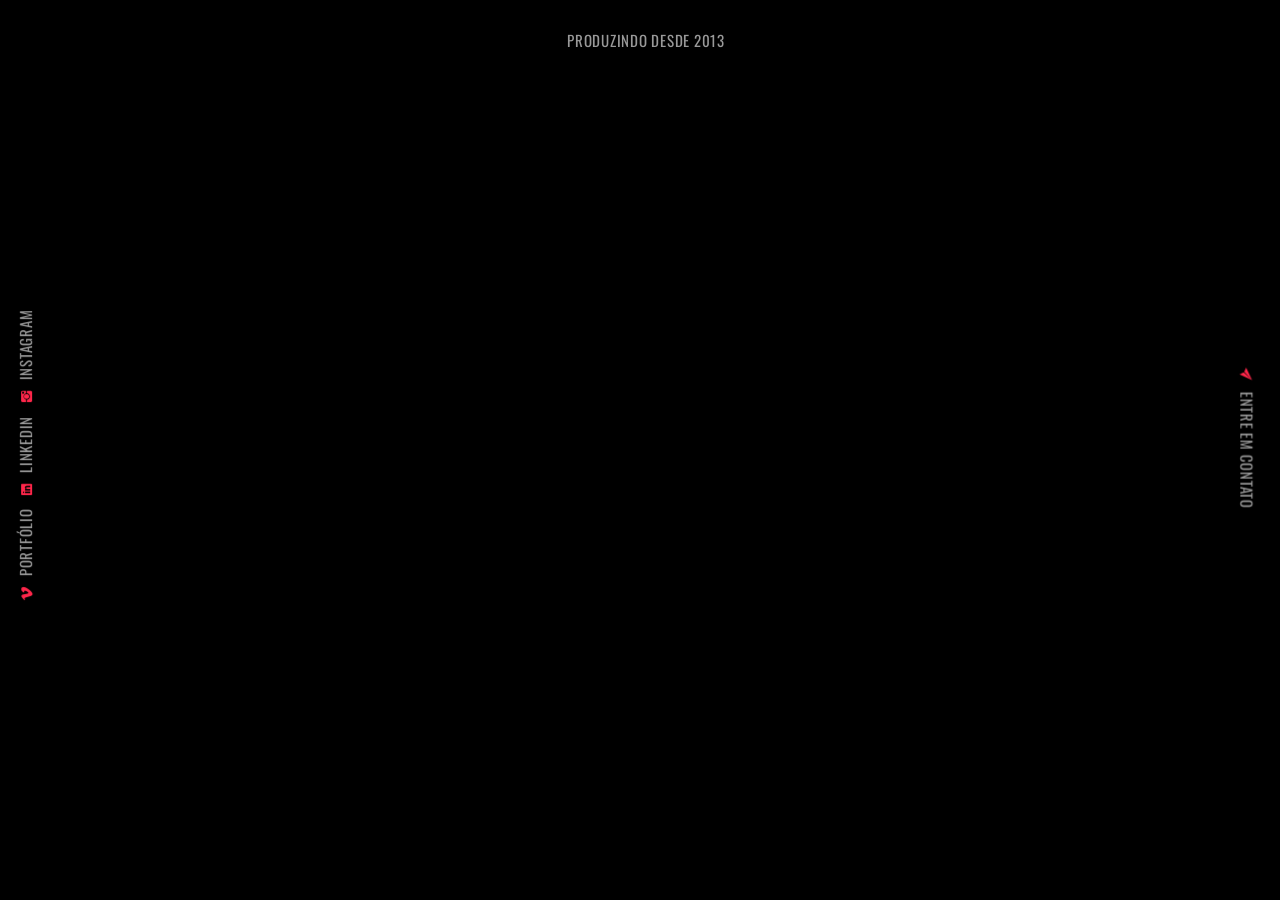
<file: index.html>
<!DOCTYPE html>
<html lang="pt-BR">
<head>

<meta charset="utf-8">

<title>Luma Films — Produtora de Vídeo e Filmes Institucionais</title>

<meta name="description" content="Produtora de vídeo especializada em filmes institucionais, publicidade e narrativa visual com estética cinematográfica. Direção autoral e produção completa.">

<meta name="viewport" content="width=device-width, initial-scale=1">

<meta name="author" content="Luma Films">

<link rel="canonical" href="https://lumafilms.com.br/">

<!-- Open Graph (Facebook, WhatsApp, LinkedIn) -->
<meta property="og:type" content="website">
<meta property="og:title" content="Luma Films — Produtora de Vídeo">
<meta property="og:description" content="Filmes institucionais, publicidade e direção cinematográfica.">
<meta property="og:url" content="https://lumafilms.com.br/">
<meta property="og:image" content="https://lumafilms.com.br/img/og-image.jpg">
<meta property="og:locale" content="pt_BR">

<!-- Twitter -->
<meta name="twitter:card" content="summary_large_image">
<meta name="twitter:title" content="Luma Films — Produtora de Vídeo">
<meta name="twitter:description" content="Produção audiovisual com estética cinematográfica.">
<meta name="twitter:image" content="https://lumafilms.com.br/img/og-image.jpg">

<!-- Favicon -->
<link rel="icon" href="/img/favicon.png" type="image/png">

<!-- CSS -->
<link rel="stylesheet" href="css/plugins.css">
<link rel="stylesheet" href="css/style.css">

<!-- Google Fonts-->
<link href="https://fonts.googleapis.com/css2?family=Raleway:wght@100;300;400;600;800&family=Oswald:wght@300;400;700&display=swap" rel="stylesheet">

</head>
    <body>
        <!-- preloader start -->
        <div class="preloader-bg"></div>
        <div id="preloader">
            <div id="preloader-status">
                <div class="preloader-position loader">
                    <span></span>
                </div>
            </div>
        </div><!-- preloader end -->
        <!-- top element start -->
        <div class="top-element top-position">
            Produzindo desde 2013
        </div><!-- top element end -->
        <!-- left element start -->
        <div class="left-element left-position">
            <!-- social icons start -->
            <ul>
                <li>
                    <a class="ion-social-vimeo" href="https://www.vimeo.com/lumafilmsbr" target="_blank"><span>Portfólio</span></a>
                </li>
                <li>
                    <a class="ion-social-linkedin" href="https://www.linkedin.com/company/luma-films"><span>Linkedin</span></a>
                </li>
                <li>
                    <a class="ion-social-instagram" href="https://www.instagram.com/lumafilmsbr/"><span>Instagram</span></a>
                </li>
            </ul><!-- social icons end -->
        </div><!-- left element end -->
        <!-- right element start -->
        <div class="right-element right-position" id="open-newsletter">
            <span class="ion-ios-paperplane"></span>Entre em Contato 
        </div><!-- right element end -->

        <!-- overlay start -->
        <div id="overlay"></div><!-- overlay end -->
        <!-- home start -->
        <section class="upper-page">
            <!-- center container start -->
            <div class="center-container-home fadeIn-element">
                <!-- center block start -->
                <div class="center-block-home">
                    <!-- page title wrapper start -->
                    <div class="page-title">
                        <!-- hero bg start -->
                        <div class="hero-fullscreen">
                            <!-- Vimeo video start -->
                            <div class="hero-bg hero-fullscreen-FIX">
                                <!-- Vimeo video containment start -->
                                <div id="vimeo-videoContainment">
                                    <!-- Vimeo video URL start -->
                                    <iframe data-fullscreeneo="" src="https://player.vimeo.com/video/1175802806?autoplay=1&amp;background=1&amp;hd=1&amp;loop=1"></iframe><!-- Vimeo video URL end -->
                                </div><!-- Vimeo video containment end -->
                                <!-- Vimeo video mobile IMG start -->
                                <div class="vimeo-bg"></div><!-- Vimeo video mobile IMG end -->
                            </div><!-- Vimeo video end -->
                        </div><!-- hero bg end -->
                        <!-- page title start -->
                        <div class="page-title-content page-title-content-dark">
                            LUMA<br>
                            FILMS
                        </div><!-- page title end -->
                    </div><!-- page title wrapper end -->
                    <!-- play video button start -->
                    <div class="video-play-btn-wrapper">
                        <a class="" data-lity="" href="https://vimeo.com/1175367352">
                        <div class="video-play-btn">
                            <i class="icon-play"></i>
                        </div></a>
                    </div><!-- play video button end -->
                </div><!-- center block end -->
            </div><!-- center container end -->
        </section><!-- home end -->
        
<!-- CONTACT PANEL -->
<div id="panel-newsletter">

    <div class="panel-all">

        <div class="right-element-newsletter">
            Fechar
        </div>

        <div class="lower-page">
            <div class="panel-all-inner">

                <div class="center-container">
                    <div class="center-block">

                        <div class="lower-content">

                            <div class="container sections">
                                <div class="row">

                                    <!-- LEFT TEXT -->
                                    <div class="col-sm-12 col-md-6 col-lg-6">

                                        <div class="page-title page-title-subscribe">
                                            <div class="page-title-content page-title-newsletter">
                                                Contato
                                            </div>
                                        </div>

                                        <div class="inner-divider-post"></div>

                                        <div class="panel-all-subtitle">
                                            Brasil, São Paulo/SP | +55 11 983022222 
                                        </div>

                                    </div>

                                    <!-- FORM -->
                                    <div class="col-sm-12 col-md-6 col-lg-6">

                                        <div class="inner-divider-post-mobile"></div>

                                        <div id="subscribe-wrapper">
                                            <div class="newsletter">

                                                <form action="https://formspree.io/f/mqedneqn" method="POST">

                                                    <input name="name" placeholder="Nome" type="text" required>

                                                    <input name="email" placeholder="Email" type="email" required>

                                                    <input name="company" placeholder="Empresa (opcional)" type="text">

                                                    <textarea name="message" placeholder="Mensagem" required style="
                                                        width:100%;
                                                        border:none;
                                                        border-bottom:1px solid #2e2e2e;
                                                        background:none;
                                                        text-align:center;
                                                        margin-top:10px;
                                                        resize:none;
                                                        height:80px;
                                                    "></textarea>

                                                    <div class="the-button-wrapper">
                                                        <button class="the-button the-button-submit" type="submit">
                                                            <span>Enviar</span>
                                                        </button>
                                                    </div>

                                                </form>

                                            </div>
                                        </div>

                                        <div class="inner-divider-post"></div>


                                    </div>

                                </div>
                            </div>

                        </div>

                    </div>
                </div>

            </div>
        </div>

    </div>

</div>

        <!-- scripts start -->
        <script src="js/plugins.js">
        </script> 
        <script src="js/luma.js">
        </script><!-- scripts end -->
    </body>
</html>
</file>
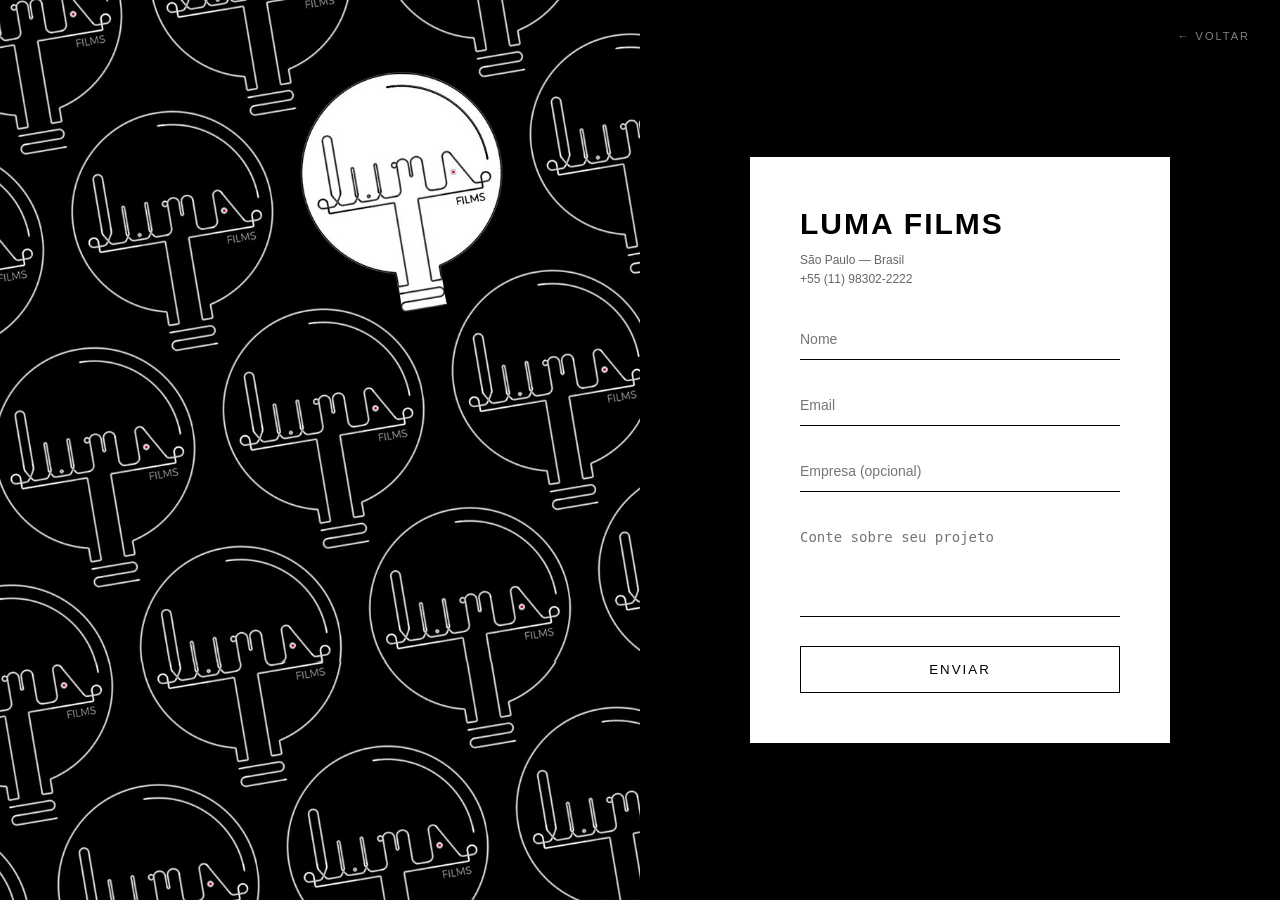
<file: contato.html>
<!DOCTYPE html>
<html lang="pt-br">
<head>
<meta charset="UTF-8">

<!-- Open Graph -->
<meta property="og:type" content="website">
<meta property="og:title" content="Luma Films — Vamos tirar seu projeto do papel">
<meta property="og:description" content="Filmes institucionais, publicidade e narrativa visual com estética cinematográfica. Fale com a Luma Films.">
<meta property="og:url" content="https://lumafilms.com.br/contato">
<meta property="og:image" content="https://lumafilms.com.br/img/og-image.jpg">
<meta property="og:locale" content="pt_BR">

<!-- Twitter -->
<meta name="twitter:card" content="summary_large_image">
<meta name="twitter:title" content="Luma Films — Produção audiovisual em São Paulo">
<meta name="twitter:description" content="Direção, produção e narrativa visual para marcas que querem se destacar.">
<meta name="twitter:image" content="https://lumafilms.com.br/img/og-image.jpg">

<title>Luma Films — Produtora de Vídeo em São Paulo</title>

<meta name="viewport" content="width=device-width, initial-scale=1.0">

<!-- Favicon -->
<link rel="icon" href="/img/favicon.png" type="image/png">

<style>

/* RESET */
* {
  margin: 0;
  padding: 0;
  box-sizing: border-box;
}

/* BODY */
body {
  font-family: "Helvetica Neue", Arial, sans-serif;
  background: #000;
}

/* BOTÃO VOLTAR */
.back-home {
  position: fixed;
  top: 30px;
  right: 30px;
  color: #fff;
  text-decoration: none;
  font-size: 11px;
  letter-spacing: 2px;
  text-transform: uppercase;
  opacity: 0.5;
  transition: 0.3s;
  z-index: 10;
}

.back-home:hover {
  opacity: 1;
}

/* GRID */
.contact-container {
  display: flex;
  height: 100vh;
}

/* FOTO */
.contact-left {
  width: 50%;
  background: #000;
  display: flex;
  align-items: center;
  justify-content: center;
  overflow: hidden;
}

.contact-left img {
  height: 100%;
  width: auto;
  object-fit: cover;
}

/* DIREITA */
.contact-right {
  width: 50%;
  background: #000;
  display: flex;
  align-items: center;
  justify-content: center;
  padding: 60px;
}

/* CARD */
.contact-card {
  background: #fff;
  padding: 50px;
  width: 100%;
  max-width: 420px;
}

/* LOGO */
.logo {
  font-size: 30px;
  font-weight: 900;
  letter-spacing: 2px;
  margin-bottom: 10px;
  text-transform: uppercase;
}

/* INFO */
.contact-info {
  font-size: 12px;
  margin-bottom: 30px;
  opacity: 0.6;
  line-height: 1.6;
}

/* INPUTS */
form input,
form textarea {
  width: 100%;
  border: none;
  border-bottom: 1px solid #000;
  padding: 12px 0;
  margin-bottom: 25px;
  font-size: 14px;
  background: transparent;
}

form textarea {
  resize: none;
  height: 100px;
}

/* BOTÃO */
button {
  width: 100%;
  padding: 15px;
  border: 1px solid #000;
  background: transparent;
  cursor: pointer;
  text-transform: uppercase;
  letter-spacing: 2px;
  transition: 0.3s;
}

button:hover {
  background: #000;
  color: #fff;
}

/* RESPONSIVO */
@media(max-width: 900px) {
  .contact-container {
    flex-direction: column;
  }

  .contact-left {
    width: 100%;
    height: 40vh;
  }

  .contact-left img {
    width: 100%;
    height: auto;
  }

  .contact-right {
    width: 100%;
    padding: 40px 20px;
  }
}

</style>
</head>

<body>

<!-- BOTÃO VOLTAR -->
<a href="/" class="back-home">← Voltar</a>

<div class="contact-container">

  <!-- FOTO -->
  <div class="contact-left">
    <img src="img/contact-bg.jpg" alt="Luma Films">
  </div>

  <!-- FORM -->
  <div class="contact-right">

    <div class="contact-card">

      <div class="logo">Luma Films</div>

      <div class="contact-info">
        São Paulo — Brasil<br>
        +55 (11) 98302-2222
      </div>

      <form action="https://formspree.io/f/mqedneqn" method="POST">

        <input type="text" name="nome" placeholder="Nome" required>

        <input type="email" name="email" placeholder="Email" required>

        <input type="text" name="empresa" placeholder="Empresa (opcional)">

        <textarea name="mensagem" placeholder="Conte sobre seu projeto" required></textarea>

        <button type="submit">Enviar</button>

      </form>

    </div>

  </div>

</div>

</body>
</html>
</file>
<file: css/style.css>
/*
  [CSS Index]12
  
  ---
  
  Template Name: LUMA
  Author:  RPZ
  Version: 0.00E1
*/


/*
  1. TEMPLATE BACKGROUNDS
    1.1. title IMG BACKGROUND
    1.2. subscribe IMG BACKGROUND
    1.3. slick fullscreen - ken burns slideshow ZOOM/FADE IMG BACKGROUND
    1.4. swiper parallax IMG BACKGROUND
  2. reset
  3. layout
  4. upper page
  5. center container
  6. hero container
    6.1. hero bg
    6.2. hero fullscreen FIX
  7. preloader
  8. video play button
  9. page title
  10. videos
    10.1. Vimeo video
    10.2. YouTube video
    10.3. HTML5 video
  11. ken burns slideshow
  12. Slick v1.6.0 CUSTOM
    12.1. slick slide
    12.2. slick slide flickering FIX
    12.3. slick fullscreen slider
    12.5. slick fullscreen slideshow ZOOM/FADE transition
  13. swiper parallax
  14. section panels
    14.1. overlay
    14.2. panel
  15. elements
  16. newsletter form
  17. the button
  18. lower page
  19. countdown
  20. divider
*/


/* 1. TEMPLATE BACKGROUNDS */
/* 1.1. title IMG BACKGROUND */
.page-title.page-title-home {
background-image: url(../img/page-title/page-title-home.jpg);
}


/* 1.2. subscribe IMG BACKGROUND */
.page-title.page-title-subscribe {
background-image: url(../img/foto-contato.jpg);
}


/* 1.3. slick fullscreen - ken burns slideshow ZOOM/FADE IMG BACKGROUND */
.bg-img-1,
.kenburns-slide-1 {
background-image: url(../img/background/hero-bg-1.jpg);
}

.bg-img-2,
.kenburns-slide-2 {
background-image: url(../img/background/hero-bg-2.jpg);
}

.bg-img-3,
.kenburns-slide-3 {
background-image: url(../img/background/hero-bg-3.jpg);
}

.bg-img-4,
.kenburns-slide-4 {
background-image: url(../img/background/hero-bg-4.jpg);
}


/* 1.4. swiper parallax IMG BACKGROUND */
.swiper-slide-parallax-bg {	
background-image: url(../img/background/parallax-bg.jpg);
}


/* 2. reset */
html, body, div, span, applet, object, iframe, h1, h2, h3, h4, h5, h6, p, blockquote, pre, a, abbr, acronym, address, big, cite, code, del, dfn, em, /* img */ ins, kbd, q, s, samp, small, strike, strong, sub, sup, tt, var, b, u, i, center, dl, dt, dd, ol, ul, li, fieldset, form, label, legend, table, caption, tbody, tfoot, thead, tr, th, td, article, aside, canvas, details, embed, figure, figcaption, footer, header, hgroup, menu, nav, output, ruby, section, summary, time, mark, audio, video {
margin: 0;
padding: 0;
border: 0;
font-size: 100%;
font: inherit;
vertical-align: baseline;
}

html, body {
height: 100%;
}

body {
line-height: 1;
}

article, aside, details, figcaption, figure, footer, header, hgroup, menu, nav, section {
display: block;
}

ol, ul {
list-style: none;
}

blockquote, q {
quotes: none;
}

blockquote:before, blockquote:after, q:before, q:after {
content: "";
content: none;
}

table {
border-collapse: collapse;
border-spacing: 0;
}

*:focus {  
outline: none;
}

a:focus, a:active,
button::-moz-focus-inner,
input[type="reset"]::-moz-focus-inner,
input[type="button"]::-moz-focus-inner,
input[type="submit"]::-moz-focus-inner {
border: 0;
outline: 0;
}


/* 3. layout */
body {
font-family: 'Raleway', sans-serif;
font-size: 16px;
font-style: normal;
font-weight: 500;
text-align: left;
color: #2e2e2e;
background: #000;
 -webkit-font-smoothing: antialiased;
-moz-osx-font-smoothing: grayscale;
-webkit-text-size-adjust: 100%;
   -moz-text-size-adjust: 100%;
    -ms-text-size-adjust: 100%;
width: 100%;
height: 100%;
overflow-x: hidden;
overflow-y: auto;
margin: 0;
padding: 0;
line-height: 1.5;
}

a {
color: #ff264a;
text-decoration: none;
outline: none;
 -webkit-font-smoothing: antialiased;
-moz-osx-font-smoothing: grayscale;
-webkit-text-size-adjust: 100%;
   -moz-text-size-adjust: 100%;
    -ms-text-size-adjust: 100%;
-webkit-transition: all 0.5s linear;
   -moz-transition: all 0.5s linear;
    -ms-transition: all 0.5s linear;
     -o-transition: all 0.5s linear;
        transition: all 0.5s linear;
-webkit-transform: translate3d(0, 0, 0);
        transform: translate3d(0, 0, 0);
}

a:hover,
a:visited,
a:active,
a:focus {
color: #ff264a;
text-decoration: none;
outline: none;
font-weight: 600;
-webkit-transition: all 0.5s linear;
   -moz-transition: all 0.5s linear;
    -ms-transition: all 0.5s linear;
     -o-transition: all 0.5s linear;
        transition: all 0.5s linear;
-webkit-transform: translate3d(0, 0, 0);
        transform: translate3d(0, 0, 0);
}

p {
font-size: 16px;
font-weight: 500;
letter-spacing: 0.05em;
color: #2e2e2e;
line-height: 2;
 -webkit-font-smoothing: antialiased;
-moz-osx-font-smoothing: grayscale;
-webkit-text-size-adjust: 100%;
   -moz-text-size-adjust: 100%;
    -ms-text-size-adjust: 100%;
-webkit-backface-visibility: hidden;
        backface-visibility: hidden;
}

@media only screen and (max-width: 880px) {
  p {
	font-size: 15px;
  }
}

p a,
p a:hover {
color: #ff264a;
text-decoration: none;
outline: none;
font-weight: 600;
-webkit-transition: all 0.5s linear;
   -moz-transition: all 0.5s linear;
    -ms-transition: all 0.5s linear;
     -o-transition: all 0.5s linear;
        transition: all 0.5s linear;
-webkit-transform: translate3d(0, 0, 0);
        transform: translate3d(0, 0, 0);
}

strong {
font-weight: bold;
}

::-moz-selection {
background: #ff264a;
color: #fff;
}

::selection {
background: #ff264a;
color: #fff;
}

.nopadding {
padding: 0!important;
margin: 0!important;
}

.section-light {
background: #fff;
}

.section-dark {
background: #000;
}


/* 4. upper page */
.upper-page {
position: relative;
width: 100%;
height: 100%;
overflow: hidden;
left: 0;
top: 0;
margin: 0;
}


/* 5. center container */
.center-container-home {
position: absolute;
display: table;
table-layout: fixed;
width: 100%;
height: 100%;
background: none;
z-index: 1;
}

.center-block-home {
display: table-cell;
vertical-align: middle;
}

.center-container {
position: relative;
}

@media only screen and (max-width: 995px) {
  .center-container {
    position: absolute;
    display: table;
    table-layout: fixed;
    width: 100%;
    height: 100%;
    background: none;
    z-index: 1;
  }
}

@media only screen and (max-width: 995px) {
  .center-block {
    display: table-cell;
    vertical-align: middle;
  }
}


/* 6. hero container */ 
.hero-fullscreen {
position: absolute;
width: 100%;
height: 100%;
left: 0;
top: 0;
overflow: hidden;
z-index: 0;
}


/* 6.1. hero bg */
.hero-bg {
position: relative;
width: 100%;
height: 100%;
background-position: center center;
background-repeat: no-repeat;
-webkit-background-size: cover;
   -moz-background-size: cover;
    -ms-background-size: cover;
     -o-background-size: cover;
        background-size: cover;
}


/* 6.2. hero fullscreen FIX */ 
.hero-fullscreen-FIX {
width: 100%;
height: 100%;
}


/* 7. preloader */
.preloader-bg {
position: fixed;
width: 100%;
height: 100%;
overflow: hidden;
background: #000;
z-index: 999999;
}

.preloader-bg.preloader-bg-light {
background: #fff;
}

#preloader {
position: fixed;
display: table;
table-layout: fixed;
width: 100%;
height: 100%;
overflow: hidden;
background: #000;
z-index: 999999;
}

#preloader.preloader-light {
background: #fff;
}

#preloader-status {
display: table-cell;
vertical-align: middle;
}

.preloader-position {
position: relative;
margin: 0 auto;
text-align: center;
-webkit-box-sizing: border-box;
   -moz-box-sizing: border-box;
    -ms-box-sizing: border-box;
     -o-box-sizing: border-box;
        box-sizing: border-box;
}

.loader {
position: relative;
width: 45px;
height: 45px;
left: 50%;
top: 50%;
margin-left: -22px;
margin-top: 2px;
-webkit-animation: rotate 1s infinite linear;
   -moz-animation: rotate 1s infinite linear;
    -ms-animation: rotate 1s infinite linear;
     -o-animation: rotate 1s infinite linear;
        animation: rotate 1s infinite linear;
border: 3px solid rgba(255, 255, 255, .15);
-webkit-border-radius: 50%;
   -moz-border-radius: 50%;
    -ms-border-radius: 50%;
     -o-border-radius: 50%;
        border-radius: 50%;
}

.loader.loader-dark {
border: 3px solid rgba(0, 0, 0, .15);
}

.loader span {
position: absolute;
width: 45px;
height: 45px;
top: -3px;
left: -3px;
border: 3px solid transparent;
border-top: 3px solid rgba(255, 255, 255, .75);
-webkit-border-radius: 50%;
   -moz-border-radius: 50%;
    -ms-border-radius: 50%;
     -o-border-radius: 50%;
        border-radius: 50%;
}

.loader.loader-dark span {
border-top: 3px solid rgba(0, 0, 0, .75);
}

@-webkit-keyframes rotate {
  0% {
    -webkit-transform: rotate(0deg);
  }
  100% {
    -webkit-transform: rotate(360deg);
  }
}
@keyframes rotate {
  0% {
    transform: rotate(0deg);
  }
  100% {
    transform: rotate(360deg);
  }
}


/* 8. video play button */
.video-play-btn-wrapper {
width: 100%;
height: auto;
display: -webkit-box;
display: -webkit-flex;
display: -moz-flex;
display: -ms-flexbox;
display: -o-flex;
display: flex;
justify-content: center;
align-items: center;
margin: 40px auto 0 auto;
}

.icon-play {
width: 0;
height: 0;
border-top: 15px solid transparent;
border-left: 22px solid #ff264a;
border-bottom: 15px solid transparent;
margin-left: 8px;
-webkit-transition: all 0.25s ease;
   -moz-transition: all 0.25s ease;
    -ms-transition: all 0.25s ease;
     -o-transition: all 0.25s ease;
        transition: all 0.25s ease;
}

.video-play-btn {
width: 80px;
height: 80px;
display: -webkit-box;
display: -webkit-flex;
display: -moz-flex;
display: -ms-flexbox;
display: -o-flex;
display: flex;
justify-content: center;
align-items: center;
border: 2px solid #ff264a;
-webkit-border-radius: 50%;
   -moz-border-radius: 50%;
        border-radius: 50%;
position: relative;
-webkit-transition: all 0.25s ease;
   -moz-transition: all 0.25s ease;
    -ms-transition: all 0.25s ease;
     -o-transition: all 0.25s ease;
        transition: all 0.25s ease;
cursor: pointer;
}

.video-play-btn:hover {
border-color: #fff;
}

.video-play-btn.video-play-btn-dark:hover {
border-color: #2e2e2e;
}

.video-play-btn:hover:before,
.video-play-btn:hover:after {
border-color: #fff;
background-color: #fff;
-webkit-animation-duration: 2s;
        animation-duration: 2s;
}

.video-play-btn.video-play-btn-dark:hover:before,
.video-play-btn.video-play-btn-dark:hover:after {
border-color: #2e2e2e;
background-color: #2e2e2e;
}

.video-play-btn:hover .icon-play {
border-left-color: #fff;
}

.video-play-btn.video-play-btn-dark:hover .icon-play {
border-left-color: #2e2e2e;
}

.video-play-btn:before {
content: "";
position: absolute;
width: 60px;
height: 60px;
left: 50%;
top: 50%;
border: 1px solid #ff264a;
-webkit-transform: translate(-50%, -50%);
        transform: translate(-50%, -50%);
-webkit-border-radius: 50%;
   -moz-border-radius: 50%;
        border-radius: 50%;
-webkit-animation: 3s pulse infinite;
        animation: 3s pulse infinite;
-webkit-pointer-events: none;
   -moz-pointer-events: none;
        pointer-events: none;
}

.video-play-btn:after {
content: "";
position: absolute;
width: 60px;
height: 60px;
left: 50%;
top: 50%;
border: 1px solid #ff264a;
-webkit-transform: translate(-50%, -50%);
        transform: translate(-50%, -50%);
-webkit-border-radius: 50%;
   -moz-border-radius: 50%;
        border-radius: 50%;
-webkit-animation: 3s pulse infinite;
        animation: 3s pulse infinite;
-webkit-animation-delay: 0.5s;
        animation-delay: 0.5s;
-webkit-pointer-events: none;
   -moz-pointer-events: none;
        pointer-events: none;
}

@-webkit-keyframes pulse {
  0% {
    width: 80px;
    height: 80px;
    opacity: .6;
    background: rgba(255, 38, 74, .2);
  }
  100% {
    width: 160px;
    height: 160px;
    opacity: 0;
  }
}
@keyframes pulse {
  0% {
    width: 80px;
    height: 80px;
    opacity: .6;
    background: rgba(255, 38, 74, .2);
  }
  100% {
    width: 160px;
    height: 160px;
    opacity: 0;
  }
}


/* 9. page title */
.page-title {
position: relative;
background-repeat: no-repeat;
background-position: center center;
    -webkit-background-size: cover;
       -moz-background-size: cover;
        -ms-background-size: cover;
         -o-background-size: cover;
            background-size: cover;
border: none;
z-index: 1;
}

.page-title-content {
position: relative;
font-family: 'Oswald', sans-serif;
font-weight: 700;
font-size: 400px;
text-align: center;
text-transform: uppercase;
line-height: 1;
letter-spacing: -0.07em;
color: #2e2e2e;
background: #fff;
mix-blend-mode: lighten;
overflow: hidden;
margin: -20px auto -6px auto;
}

.page-title-content.page-title-content-dark {
color: #fff;
background: #000;
mix-blend-mode: darken;
}

@media all and (min-width: 1920px) {
  .page-title-content {
    font-size: 500px;
	margin: -26px auto -6px auto;
  }
}

@media only screen and (max-width: 1200px) {
  .page-title-content {
    font-size: 300px;
	margin: -12px auto -3px auto;
  }
}

@media only screen and (max-width: 995px) {
  .page-title-content {
    letter-spacing: -0.04em;
  }
}

@media only screen and (max-width: 880px) {
  .page-title-content {
    font-size: 140px;
	margin: -9px auto -2px auto;
  }
}

@media only screen and (max-width: 640px) {
  .page-title-content {
    font-size: 140px;
	margin: -7px auto 0 auto;
  }
}

.page-title-content.page-title-newsletter {
font-size: 145px;
margin: -16px auto -3px auto;
}

@media all and (min-width: 1920px) {
  .page-title-content.page-title-newsletter {
    font-size: 160px;
	margin: -19px auto -5px auto;
  }
}

@media only screen and (max-width: 1200px) {
  .page-title-content.page-title-newsletter {
    font-size: 85px;
	margin: 25px auto 0 auto;
  }
}

@media only screen and (max-width: 995px) {
  .page-title-content.page-title-newsletter {
    letter-spacing: -0.04em;
  }
}

@media only screen and (max-width: 880px) {
  .page-title-content.page-title-newsletter {
    font-size: 65px;
	margin: 0 auto;
  }
}


/* 10. videos */
/* 10.1. Vimeo video */
.vimeo-bg {
display: none;
}

@media only screen and (max-width: 880px) {
  .vimeo-bg {
    position: relative;
    height: 100%;
    background-image: url(../img/background/vimeo-bg.jpg);
    background-repeat: no-repeat;
    background-position: center;
    -webkit-background-size: cover;
       -moz-background-size: cover;
        -ms-background-size: cover;
         -o-background-size: cover;
            background-size: cover;
			/* uncomment the following to show an image for mobile devices */
            /* display: block; */
  }
  
  #vimeo-videoContainment {
    display: none;
  }
}

#vimeo-videoContainment {
position: absolute;
display: block;
width: 100%!important;
height: 100%!important;
left: 0;
top: 0;
bottom: 0;
right: 0;
background: #000;
z-index: 0;
}

#vimeo-videoContainment iframe,
#vimeo-videoContainment object,
#vimeo-videoContainment embed {
border: none;
}


/* 10.2. YouTube video */
.YT-bg {
display: none;
}

@media only screen and (max-width: 880px) {
  .YT-bg {
    position: relative;
    height: 100%;
    background-image: url(../img/background/YT-bg.jpg);
    background-repeat: no-repeat;
    background-position: center;
    -webkit-background-size: cover;
       -moz-background-size: cover;
        -ms-background-size: cover;
         -o-background-size: cover;
            background-size: cover;
			/* uncomment the following to show an image for mobile devices */
            /* display: block; */
  }
}

#videoContainment {
position: absolute;
display: block;
width: 100%!important;
height: 100%!important;
left: 0;
top: 0;
bottom: 0;
right: 0;
background: #000;
z-index: 0;
}


/* 10.3. HTML5 video */
.html5-bg {
display: none;
}

@media only screen and (max-width: 880px) {
  .html5-bg {
    position: relative;
    height: 100%;
	background-image: url(../img/background/html5-bg.jpg);
    background-repeat: no-repeat;
    background-position: center;
    -webkit-background-size: cover;
       -moz-background-size: cover;
        -ms-background-size: cover;
         -o-background-size: cover;
            background-size: cover;
			/* uncomment the following to show an image for mobile devices */
            /* display: block; */
  }
}

.html5-videoContainment {
position: absolute;
top: 50%;
left: 50%;
width: auto;
min-width: 100%;
height: auto;
min-height: 100%;
background: #000;
-webkit-transform: translate(-50%, -50%);
    -ms-transform: translate(-50%, -50%);
        transform: translate(-50%, -50%);
z-index: 0;
}


/* 11. ken burns slideshow */
.kenburns-slide-wrapper {
position: relative;
width: 100%;
height: 100%;
left: 0;
top: 0;
overflow: hidden;
z-index: 0;
}

.kenburns-slide {
position: absolute;
top: 0;
left: 0;
width: 100%;
height: 100%;
        opacity: 0;
   -moz-opacity: 0;
-webkit-opacity: 0;
filter: alpha(opacity=0);
-ms-filter: "progid:DXImageTransform.Microsoft.Alpha(Opacity=0)";
-webkit-animation: KenBurnsSlideShow 24s linear infinite 0s;
   -moz-animation: KenBurnsSlideShow 24s linear infinite 0s;
    -ms-animation: KenBurnsSlideShow 24s linear infinite 0s;
     -o-animation: KenBurnsSlideShow 24s linear infinite 0s;
        animation: KenBurnsSlideShow 24s linear infinite 0s;
}

.kenburns-slide-1,
.kenburns-slide-2,
.kenburns-slide-3,
.kenburns-slide-4 {
background-repeat: no-repeat;
background-position: center;
-webkit-background-size: cover;
   -moz-background-size: cover;
    -ms-background-size: cover;
     -o-background-size: cover;
        background-size: cover;
}

.kenburns-slide-1 {
        opacity: 1;
   -moz-opacity: 1;
-webkit-opacity: 1;
filter: alpha(opacity=100);
-ms-filter: "progid:DXImageTransform.Microsoft.Alpha(Opacity=100)";
}

.kenburns-slide-2 {
-webkit-animation-delay: 6s;
   -moz-animation-delay: 6s;
    -ms-animation-delay: 6s;
     -o-animation-delay: 6s;
        animation-delay: 6s;
}

.kenburns-slide-3 {
-webkit-animation-delay: 12s;
   -moz-animation-delay: 12s;
    -ms-animation-delay: 12s;
     -o-animation-delay: 12s;
        animation-delay: 12s;
}

.kenburns-slide-4 {
-webkit-animation-delay: 18s;
   -moz-animation-delay: 18s;
    -ms-animation-delay: 18s;
     -o-animation-delay: 18s;
        animation-delay: 18s;
}

@-webkit-keyframes KenBurnsSlideShow {
  0% {
    opacity: 0;
    -webkit-transform: scale(1);
  }
 5% {
    opacity: 1
  }
 25% {
    opacity: 1;
  }
 30% {
    opacity: 0;
    -webkit-transform: scale(1.1);
  }
 100% {
    opacity: 0;
    -webkit-transformm: scale(1);
  }
}

@-moz-keyframes KenBurnsSlideShow {
  0% {
    opacity: 0;
    -moz-transform: scale(1);
  }
 5% {
    opacity: 1
  }
 25% {
    opacity: 1;
  }
 30% {
    opacity: 0;
    -moz-transform: scale(1.1);
  }
 100% {
    opacity: 0;
    -moz-transform: scale(1);
  }
}

@-o-keyframes KenBurnsSlideShow {
  0% {
    opacity: 0;
    -o-transform: scale(1);
  }
 5% {
    opacity: 1
  }
 25% {
    opacity: 1;
  }
 30% {
    opacity: 0;
    -o-transform: scale(1.1);
  }
 100% {
    opacity: 0;
    -o-transform: scale(1);
  }
}

@keyframes KenBurnsSlideShow {
  0% {
    opacity: 0;
	    transform: scale(1);
    -ms-transform: scale(1);
  }
 5% {
    opacity: 1
  }
 25% {
    opacity: 1;
  }
 30% {
    opacity: 0;
	    transform: scale(1.1);
    -ms-transform: scale(1.1);
  }
 100% {
    opacity: 0;
	    transform: scale(1);
    -ms-transform: scale(1);
  }
}


/* 12. Slick v1.6.0 CUSTOM */
/* 12.1. slick slide */
.slick-slide {
height: 100vh;
background: none;
}
		
.slick-slider {
margin-bottom: 0;
margin-top: 0;
cursor: auto;
}


/* 12.2. slick slide flickering FIX */
.slick-track,
.slick-list {
-webkit-perspective: 2000;
        perspective: 2000;
-webkit-backface-visibility: hidden;
        backface-visibility: hidden;
}


/* 12.3. slick fullscreen slider */
.slick-fullscreen-img-fill {
position: relative;
display: block;
width: 100%;
overflow: hidden;
text-align: center;
}

.slick-fullscreen-img-fill img {
position: relative;
display: inline-block;
min-width: 100%;
max-width: none;
min-height: 100%;
}

.slick-fullscreen-slideshow-zoom-fade .slick-fullscreen-item .slick-fullscreen-img-fill {
height: 100vh;
background: none;
}

.slick-fullscreen-slideshow-zoom-fade .slick-fullscreen-item .slick-fullscreen-img-fill .bg-img {
position: relative;
width: auto;
height: 100%;
background-position: center center;
background-repeat: no-repeat;
-webkit-background-size: cover;
   -moz-background-size: cover;
    -ms-background-size: cover;
     -o-background-size: cover;
        background-size: cover;
}

.slick-fullscreen-slideshow-zoom-fade .slick-dots {
position: absolute;
width: 100%;
height: 5px;
left: 0;
bottom: 0;
margin: 0;
padding: 0;
background: rgba(255, 255, 255, .25);
list-style-type: none;
}

.slick-fullscreen-slideshow-zoom-fade .slick-dots li button {
display: none;
}

.slick-fullscreen-slideshow-zoom-fade .slick-dots li {
position: absolute;
float: left;
width: 0;
height: 5px;
left: -5px;
background: #fff;
}

.slick-fullscreen-slideshow-zoom-fade .slick-dots li.slick-active {
width: 100%;
-webkit-animation: progressDots 4s both;
   -moz-animation: progressDots 4s both;
    -ms-animation: progressDots 4s both;
     -o-animation: progressDots 4s both;
        animation: progressDots 4s both;
}

@-webkit-keyframes progressDots {
  from {
    width: 0;
  }
  to {
    width: 100%;
  }
}

@keyframes progressDots {
  from {
    width: 0;
  }
  to {
    width: 100%;
  }
}

.slick-fullscreen-slideshow-zoom-fade {
background: none;
}

.slick-fullscreen-slideshow-zoom-fade .slick-slide {
display: none;
float: left;
height: 100%;
}

.slick-initialized .slick-slide {
display: block;
}


/* 12.5. slick fullscreen slideshow ZOOM/FADE transition */
.slick-fullscreen-slideshow-zoom-fade .slick-fullscreen-item .bg-img {
-webkit-transition: all 1s cubic-bezier(0.7, 0, 0.3, 1);
   -moz-transition: all 1s cubic-bezier(0.7, 0, 0.3, 1);
    -ms-transition: all 1s cubic-bezier(0.7, 0, 0.3, 1);
     -o-transition: all 1s cubic-bezier(0.7, 0, 0.3, 1);
        transition: all 1s cubic-bezier(0.7, 0, 0.3, 1);
-webkit-transform: scale(1.3);
   -moz-transform: scale(1.3);
    -ms-transform: scale(1.3);
     -o-transform: scale(1.3);
        transform: scale(1.3);
}

.slick-fullscreen-slideshow-zoom-fade .slick-fullscreen-item.slick-active .bg-img {
-webkit-transform: scale(1);
   -moz-transform: scale(1);
    -ms-transform: scale(1);
     -o-transform: scale(1);
        transform: scale(1);
}


/* 13. swiper parallax */
.parallax .swiper-button-next,
.parallax .swiper-button-prev {
display: block;
visibility: visible;
width: 20px;
height: 20px;
background-size: 20px 20px;
display: none;
visibility: hidden;
}

.parallax a,
.parallax a:hover {
color: #fff;
}

.parallax .swiper-container {
width: 100%;
height: 100%;
background: #000;
left: 0;
top: 0;
}

.parallax .swiper-slide {
margin: 0;
padding: 0;
-webkit-box-sizing: border-box;
   -moz-box-sizing: border-box;
        box-sizing: border-box;
}
	
.parallax .parallax-bg {
position: absolute;
left: 0;
top: 0;
width: 130%;
height: 100%;	  
background-position: center center;
background-repeat: no-repeat;
-webkit-background-size: cover;
   -moz-background-size: cover;
    -ms-background-size: cover;
     -o-background-size: cover;
        background-size: cover;
}


/* 14. section panels */
/* 14.1. overlay */
#overlay {
position: fixed;
cursor: crosshair;
left: 0;
top: 0;
width: 100%;
height: 100%;
overflow: hidden;
background: rgba(0, 0, 0, .75);
display: none;
z-index: 20;
}


/* 14.2. panel */
#panel-newsletter {
position: fixed;
background: #fff;
bottom: 0;
width: 100%;
height: 325px;
display: none;
z-index: 99999;
}

@media all and (min-width: 1920px) {
  #panel-newsletter {
    height: 335px;
  }
}

@media only screen and (max-width: 995px) {
  #panel-newsletter {
    height: 50%
  }
}

@media only screen and (max-width: 640px) {
  #panel-newsletter {
    height: 100%;
  }
}

.panel-all {
position: relative;
width: 100%;
height: 100%;
overflow-x: hidden;
overflow-y: hidden;
}

.panel-all-inner {
position: absolute;
width: -webkit-calc(100% - 140px);
width: -moz-calc(100% - 140px);
width: calc(100% - 140px);
height: -webkit-calc(100% - 140px);
height: -moz-calc(100% - 140px);
height: calc(100% - 140px);
top: 70px;
right: 70px;
bottom: 70px;
left: 70px;
-webkit-box-sizing: border-box;
   -moz-box-sizing: border-box;
        box-sizing: border-box;
background: #fff;
overflow-x: hidden;
overflow-y: hidden;
}

.panel-all-inner.panel-all-inner-dark {
background: #000;
}

@media all and (min-width: 1920px) {
  .panel-all-inner {
    overflow-y: hidden;
  }
}

@media only screen and (max-width: 995px) {
  .panel-all-inner {
    overflow-y: auto;
  }
}

.panel-all-subtitle {
font-family: 'Oswald', sans-serif;
font-size: 15px;
font-weight: 400;
letter-spacing: 0.05em;
font-style: normal;
text-transform: uppercase;
text-align: center;
 -webkit-font-smoothing: antialiased;
-moz-osx-font-smoothing: grayscale;
-webkit-text-size-adjust: 100%;
   -moz-text-size-adjust: 100%;
    -ms-text-size-adjust: 100%;
color: #999;
background: none;
margin: -3px auto 0 auto;
}


/* 15. elements */
.top-element,
.left-element,
.right-element,
.right-element-newsletter,
.bottom-element {
position: fixed;
font-family: 'Oswald', sans-serif;
font-size: 15px;
font-weight: 400;
letter-spacing: 0.05em;
font-style: normal;
text-transform: uppercase;
text-align: center;
color: #999;
background: none;
border: none;
width: auto;
height: 48px;
line-height: 48px;
 -webkit-font-smoothing: antialiased;
-moz-osx-font-smoothing: grayscale;
-webkit-text-size-adjust: 100%;
   -moz-text-size-adjust: 100%;
    -ms-text-size-adjust: 100%;
z-index: 2;
}

@media only screen and (max-width: 640px) {
  .left-element,
  .right-element {
    font-size: 13px;
  }
}

.right-element-newsletter {
position: absolute;
color: #000;
}

.right-element-newsletter.right-element-newsletter-light {
color: #fff;
}

.top-element a,
.left-element a,
.right-element a,
.bottom-element a,
.top-element a:hover,
.left-element a:hover,
.right-element a:hover,
.bottom-element a:hover {
outline: none;
text-decoration: none;
 -webkit-font-smoothing: antialiased;
-moz-osx-font-smoothing: grayscale;
-webkit-text-size-adjust: 100%;
   -moz-text-size-adjust: 100%;
    -ms-text-size-adjust: 100%;
}

.top-element,
.left-element,
.right-element,
.bottom-element {
-webkit-transition: all 1.5s ease;
   -moz-transition: all 1.5s ease;
	-ms-transition: all 1.5s ease;
     -o-transition: all 1.5s ease;
        transition: all 1.5s ease;
}

.top-element {
margin-left: -73px;
left: 50%;
top: 16px;
}

@media all and (min-width: 1920px) {
  .top-element {
    margin-left: -73px;
	top: 16px;
  }
}

@media only screen and (max-width: 640px) {
  .top-element {
	top: 1px;
  }
}

.top-element.top-position {
-webkit-transform: translateY(-200px);
   -moz-transform: translateY(-200px);
    -ms-transform: translateY(-200px);
     -o-transform: translateY(-200px);
        transform: translateY(-200px);
}

.left-element {
margin-top: -14px;
left: -125px;
top: 50%;
-webkit-transform: rotate(-90deg);	
   -moz-transform: rotate(-90deg);
    -ms-transform: rotate(-90deg);
     -o-transform: rotate(-90deg);
        transform: rotate(-90deg);
}

@media all and (min-width: 1920px) {
  .left-element {
    left: -125px;
  }
}

@media only screen and (max-width: 640px) {
  .left-element {
    left: -125px;
  }
}

.left-element.left-position {
-webkit-transform: translateX(-200px) rotate(-90deg);
   -moz-transform: translateX(-200px) rotate(-90deg);
    -ms-transform: translateX(-200px) rotate(-90deg);
     -o-transform: translateX(-200px) rotate(-90deg);
        transform: translateX(-200px) rotate(-90deg);
}

.left-element li a:hover,
.left-element li a:visited,
.left-element li a:active,
.left-element li a:focus {
font-family: 'Oswald', sans-serif;
font-size: 15px;
font-weight: 400;
letter-spacing: 0.05em;
font-style: normal;
text-transform: uppercase;
text-align: center;
}

@media only screen and (max-width: 640px) {
  .left-element li a:hover,
  .left-element li a:visited,
  .left-element li a:active,
  .left-element li a:focus {
    font-size: 13px;
  }
}

.left-element li {
display: inline;
padding-left: 10px;
}

.left-element li span {
color: #999;
padding-left: 10px;
}

.right-element {
margin-top: -36px;
right: -40px;
top: 50%;
-webkit-transform: rotate(90deg);	
   -moz-transform: rotate(90deg);
    -ms-transform: rotate(90deg);
     -o-transform: rotate(90deg);
        transform: rotate(90deg);
cursor: pointer;
}

@media all and (min-width: 1920px) {
  .right-element {
    right: -40px;
  }
}

@media only screen and (max-width: 640px) {
  .right-element {
    right: -47px;
  }
}

.right-element.right-position {
-webkit-transform: translateX(200px) rotate(90deg);
   -moz-transform: translateX(200px) rotate(90deg);
    -ms-transform: translateX(200px) rotate(90deg);
     -o-transform: translateX(200px) rotate(90deg);
        transform: translateX(200px) rotate(90deg);
}

.right-element span {
color: #ff264a;
padding-right: 10px;
font-size: 20px;
position: relative;
top: 2px;
}

.right-element-newsletter {
margin-top: -36px;
right: 20px;
top: 50%;
-webkit-transform: rotate(90deg);	
   -moz-transform: rotate(90deg);
    -ms-transform: rotate(90deg);
     -o-transform: rotate(90deg);
        transform: rotate(90deg);
cursor: pointer;
}

@media all and (min-width: 1920px) {
  .right-element-newsletter {
    right: 20px;
  }
}

@media only screen and (max-width: 640px) {
  .right-element-newsletter {
    font-size: 13px;
	right: 9px;
  }
}

.right-element-newsletter.right-position {
-webkit-transform: translateX(200px) rotate(90deg);
   -moz-transform: translateX(200px) rotate(90deg);
    -ms-transform: translateX(200px) rotate(90deg);
     -o-transform: translateX(200px) rotate(90deg);
        transform: translateX(200px) rotate(90deg);
}

.bottom-element {
margin-left: -110px;
left: 50%;
bottom: 20px;
}

@media all and (min-width: 1920px) {
  .bottom-element {
    margin-left: -110px;
	bottom: 20px;
  }
}

@media only screen and (max-width: 995px) {
  .bottom-element {
    margin-left: -85px;
	bottom: 18px;
  }
}

@media only screen and (max-width: 640px) {
  .bottom-element {
	bottom: 3px;
  }
}

.bottom-element.bottom-position {
-webkit-transform: translateY(200px);
   -moz-transform: translateY(200px);
    -ms-transform: translateY(200px);
     -o-transform: translateY(200px);
        transform: translateY(200px);
}


/* 16. newsletter form */
#subscribe-wrapper {
position: relative;
width: auto;
height: 125px;
margin: -9px auto 0 auto;
background: none;
text-align: center;
z-index: 1;
}

@media all and (min-width: 1920px) {
  #subscribe-wrapper {
    height: 126px;
	margin: 9px auto 0 auto;
  }
}

.newsletter {
position: relative;
clear: both;
border: none;
background: none;
padding: 0;
overflow: hidden;
margin: 10px 0 0 0;
}

#subscribe input {
position: relative;
width: 177px;
height: 47px;
border-bottom: 1px solid #2e2e2e;
border-left: none;
border-right: none;
border-top: none;
padding: 5px 5px;
background: none;
margin: 10px 0 7px 0;
bottom: 25px;
font-family: 'Raleway', sans-serif;
font-size: 14px;
letter-spacing: 0.05em;
line-height: 1.5;
font-style: normal;
font-weight: 500;
text-align: center;
color: #2e2e2e;
-webkit-transition: all 0.5s linear;
   -moz-transition: all 0.5s linear;
    -ms-transition: all 0.5s linear;
     -o-transition: all 0.5s linear;
        transition: all 0.5s linear;
}

#subscribe.subscribe-light input {
border-bottom: 1px solid #fff;
color: #fff;
}

@media all and (min-width: 1920px) {
  #subscribe input {
    width: 217px;
  }
}

#subscribe input:focus,
#subscribe textarea:focus {
color: #2e2e2e;
-webkit-transition: all 0.5s linear;
   -moz-transition: all 0.5s linear;
    -ms-transition: all 0.5s linear;
     -o-transition: all 0.5s linear;
        transition: all 0.5s linear;
}

#subscribe.subscribe-light input:focus,
#subscribe.subscribe-light textarea:focus {
color: #fff;
}

#subscribe input:hover {
border-color: rgba(255, 38, 74, .5);
-webkit-transition: all 0.5s linear;
   -moz-transition: all 0.5s linear;
    -ms-transition: all 0.5s linear;
     -o-transition: all 0.5s linear;
        transition: all 0.5s linear;
}

.subscribe-success {
font-family: 'Open Sans', sans-serif;
font-size: 10px;
font-style: normal;
font-weight: 500;
letter-spacing: 0.15em;
text-transform: uppercase;
text-align: center;
color: #999;
margin: 0 auto;
padding: 50px 0 0 0;
line-height: 1;
 -webkit-font-smoothing: antialiased;
-moz-osx-font-smoothing: grayscale;
}

#subscribe .subscribe-error {
font-size: 9px;
text-transform: uppercase;
text-align: center;
color: #2e2e2e;
display: block;
margin: 9px auto 0 auto;
padding: 0;
letter-spacing: 0.15em;
 -webkit-font-smoothing: antialiased;
-moz-osx-font-smoothing: grayscale;
font-weight: 600;
}

#subscribe.subscribe-light .subscribe-error {
color: #fff;
}

input[type="text"].subscribe-email::-webkit-input-placeholder {
font-size: 14px;
font-weight: 500;
color: #2e2e2e;
}

input[type="text"].subscribe-email:-ms-input-placeholder{
font-size: 14px;
font-weight: 500;
color: #2e2e2e;
}

input[type="text"].subscribe-email::-moz-placeholder {
font-size: 14px;
font-weight: 500;
color: #2e2e2e;
}

input[type="text"].subscribe-email.subscribe-email-light::-webkit-input-placeholder {
color: #fff;
}

input[type="text"].subscribe-email.subscribe-email-light:-ms-input-placeholder{
color: #fff;
}

input[type="text"].subscribe-email.subscribe-email-light::-moz-placeholder {
color: #fff;
}

input:focus.subscribe-email::-webkit-input-placeholder { color: transparent; }
     input:focus.subscribe-email:-ms-input-placeholder { color: transparent; }
         input:focus.subscribe-email::-moz-placeholder { color: transparent; }
          input:focus.subscribe-email:-moz-placeholder { color: transparent; }
		  
input:focus.subscribe-email.subscribe-email-light::-webkit-input-placeholder { color: transparent; }
     input:focus.subscribe-email.subscribe-email-light:-ms-input-placeholder { color: transparent; }
         input:focus.subscribe-email.subscribe-email-light::-moz-placeholder { color: transparent; }
          input:focus.subscribe-email.subscribe-email-light:-moz-placeholder { color: transparent; }
		  
		  
/* 17. the button */
.the-button-wrapper {
position: relative;
width: 165px;
height: auto;
line-height: 1.5;
margin: 0 auto;
padding: 0;
left: 0;
text-align: center;
cursor: pointer;
}

@media all and (min-width: 1920px) {
  .the-button-wrapper {
    width: 205px;
    margin: 0 auto;
  }
}

@media only screen and (max-width: 640px) {
  .the-button-wrapper {
    width: 165px;
	margin: 0 auto;
  }
}

.the-button {
position: relative;
font-size: 10px;
font-weight: 700;
text-transform: uppercase;
text-decoration: none;
letter-spacing: 0.10em;
color: #2e2e2e;
background: none;
padding: 10px 40px 0 40px;
margin-top: 10px;
-webkit-border-radius: 0;
   -moz-border-radius: 0;
    -ms-border-radius: 0;
     -o-border-radius: 0;
        border-radius: 0;
}

.the-button.the-button-light {
color: #fff;
}

@media all and (min-width: 1920px) {
  .the-button {
    font-size: 12px;
    letter-spacing: 0.25em;
  }
}

@media only screen and (max-width: 640px) {
  .the-button {
    font-size: 10px;
	letter-spacing: 0.10em;
  }
}

.the-button:hover:before {
width: 100%;
}

.the-button:hover:after {
width: 100%;
}

.the-button::before {
content: "";
position: absolute;
width: 15px;
height: 38px;
top: -2px;
left: -6px;
border: 1px solid #2e2e2e;
border-right: none;
-webkit-transition: all 0.5s linear;
   -moz-transition: all 0.5s linear;
    -ms-transition: all 0.5s linear;
     -o-transition: all 0.5s linear;
        transition: all 0.5s linear;
}

.the-button.the-button-light::before {
border: 1px solid #fff;
border-right: none;
}

@media all and (min-width: 1920px) {
  .the-button::before {
    width: 20px;
    height: 47px;
	top: -5px;
  }
}

@media only screen and (max-width: 640px) {
  .the-button::before {
    width: 15px;
	height: 38px;
	top: -2px;
  }
}

.the-button::after {
content: "";
position: absolute;
width: 15px;
height: 38px;
top: -2px;
right: -6px;
border: 1px solid #2e2e2e;
border-left: none;
-webkit-transition: all 0.5s linear;
   -moz-transition: all 0.5s linear;
    -ms-transition: all 0.5s linear;
     -o-transition: all 0.5s linear;
        transition: all 0.5s linear;  
}

.the-button.the-button-light::after {
border: 1px solid #fff;
border-left: none;
}

@media all and (min-width: 1920px) {
  .the-button::after {
    width: 20px;
    height: 47px;
	top: -5px;
  }
}

@media only screen and (max-width: 640px) {
  .the-button::after {
    width: 15px;
	height: 38px;
	top: -2px;
  }
}

.the-button-submit {
width: 165px;
top: -19px;
border: none;
}

@media all and (min-width: 1920px) {
  .the-button-submit {
    width: 205px;
	border: none;
  }
}

@media only screen and (max-width: 640px) {
  .the-button-submit {
    width: 165px;
	top: -19px;
  }
}


/* 18. lower page */
.lower-page {
min-height: 100%;
margin: 0;
padding: 0;
}

.lower-content p {
font-weight: 400;
letter-spacing: 0.05em;
padding: 10px;
}

.sections {
position: relative;
z-index: 5;
}


/* 19. countdown */
#countdown {
color: #ff264a;
font-size: 20px;
}

@media all and (min-width: 1920px) {
  #countdown {
	font-size: 20px;
  }
}

@media only screen and (max-width: 995px) {
  #countdown {
	font-size: 15px;
  }
}


/* 20. divider */
.inner-divider-post,
.inner-divider-post-mobile {
position: relative;
width: 100%;
margin: 0 auto;
background: none;
z-index: -1;
}

.inner-divider-post {
height: 30px;
}

@media only screen and (max-width: 995px) {
  .inner-divider-post-mobile {
    display: block;
	visibility: visible;
    height: 40px;
  }
}

/* ADD por GPT */

.social-fixed {
  display: flex;
  gap: 20px;
  align-items: center;
}

#subscribe textarea {
  width: 177px;
  height: 60px;
  border: none;
  border-bottom: 1px solid #2e2e2e;
  background: none;
  text-align: center;
  font-family: 'Raleway', sans-serif;
  resize: none;
  margin-top: 10px;
}

/* garante que o form respire */
.contact-form {
  display: flex;
  flex-direction: column;
  gap: 20px;
}

/* força o botão a respeitar o fluxo */
.the-button-wrapper {
  position: relative !important;
  margin-top: 30px;
  text-align: center;
}
</file>
